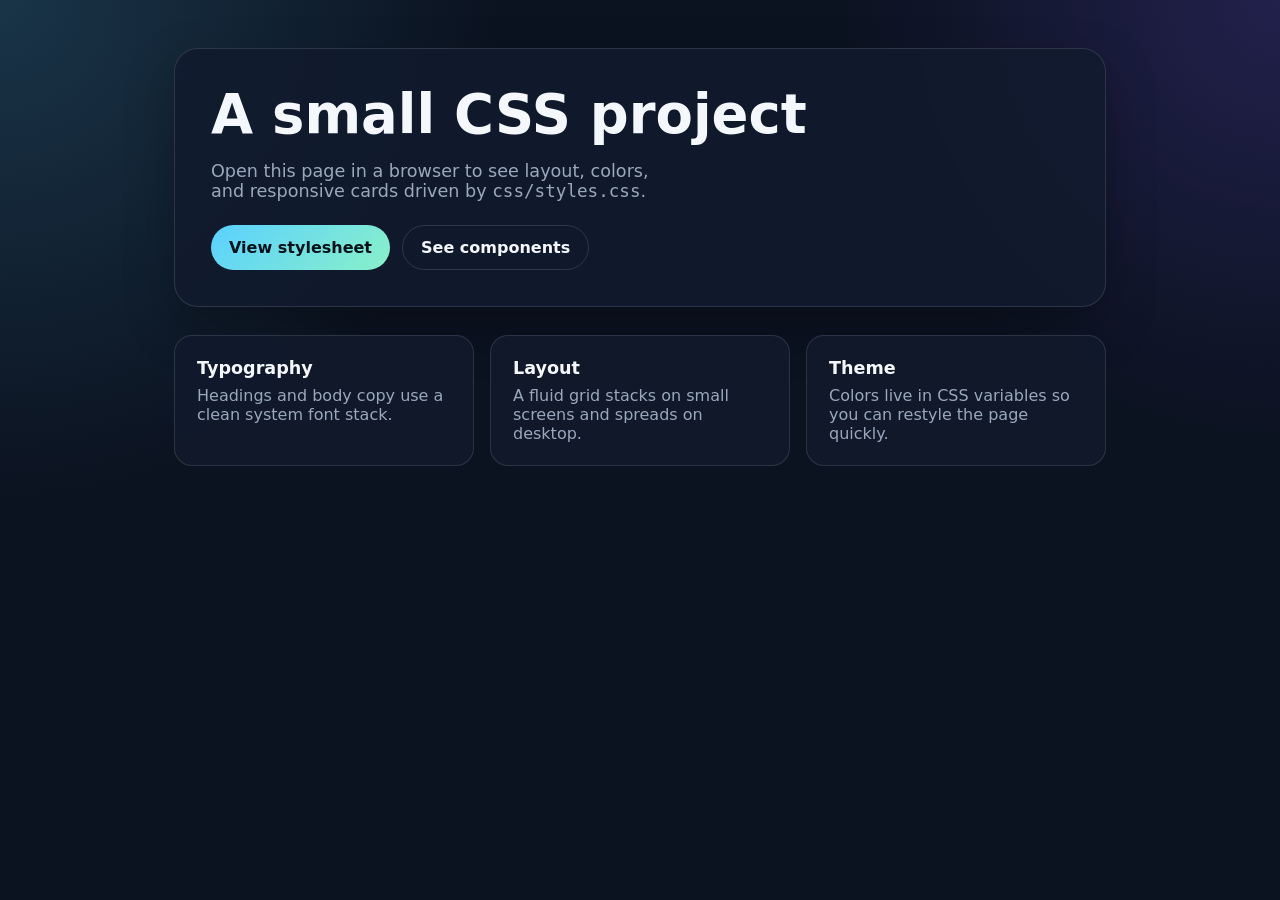
<file: css-project/index.html>
<!DOCTYPE html>
<html lang="en">
  <head>
    <meta charset="UTF-8" />
    <meta name="viewport" content="width=device-width, initial-scale=1" />
    <title>CSS Project</title>
    <link rel="stylesheet" href="css/styles.css" />
  </head>
  <body>
    <div class="wrap">
      <section class="hero">
        <h1>A small CSS project</h1>
        <p class="lede">
          Open this page in a browser to see layout, colors, and responsive cards
          driven by <code>css/styles.css</code>.
        </p>
        <div class="actions">
          <a class="btn btn-primary" href="css/styles.css">View stylesheet</a>
          <a class="btn btn-ghost" href="#cards">See components</a>
        </div>
      </section>

      <section class="grid" id="cards">
        <article class="card">
          <h2>Typography</h2>
          <p>Headings and body copy use a clean system font stack.</p>
        </article>
        <article class="card">
          <h2>Layout</h2>
          <p>A fluid grid stacks on small screens and spreads on desktop.</p>
        </article>
        <article class="card">
          <h2>Theme</h2>
          <p>Colors live in CSS variables so you can restyle the page quickly.</p>
        </article>
      </section>
    </div>
  </body>
</html>
</file>
<file: css-project/css/styles.css>
:root {
  --bg: #0b1220;
  --panel: #121b2e;
  --ink: #f4f7fb;
  --muted: #9aa8bd;
  --accent: #5ad1ff;
  --accent-2: #7c5cff;
  --line: rgba(255, 255, 255, 0.12);
}

* {
  box-sizing: border-box;
}

html,
body {
  margin: 0;
  min-height: 100%;
}

body {
  font-family: "Segoe UI", system-ui, sans-serif;
  color: var(--ink);
  background:
    radial-gradient(circle at top left, rgba(90, 209, 255, 0.18), transparent 32%),
    radial-gradient(circle at top right, rgba(124, 92, 255, 0.2), transparent 28%),
    var(--bg);
}

.wrap {
  max-width: 980px;
  margin: 0 auto;
  padding: 48px 24px 80px;
}

.hero {
  display: grid;
  gap: 16px;
  padding: 36px;
  border: 1px solid var(--line);
  border-radius: 24px;
  background: color-mix(in srgb, var(--panel) 88%, white 0%);
  box-shadow: 0 20px 50px rgba(0, 0, 0, 0.25);
}

h1 {
  margin: 0;
  font-size: clamp(2rem, 5vw, 3.4rem);
  line-height: 1.1;
}

.lede {
  margin: 0;
  max-width: 42ch;
  color: var(--muted);
  font-size: 1.1rem;
}

.actions {
  display: flex;
  flex-wrap: wrap;
  gap: 12px;
  margin-top: 8px;
}

.btn {
  display: inline-flex;
  align-items: center;
  justify-content: center;
  padding: 12px 18px;
  border-radius: 999px;
  text-decoration: none;
  font-weight: 600;
}

.btn-primary {
  color: #04121c;
  background: linear-gradient(135deg, var(--accent), #8af0c8);
}

.btn-ghost {
  color: var(--ink);
  border: 1px solid var(--line);
  background: transparent;
}

.grid {
  display: grid;
  grid-template-columns: repeat(auto-fit, minmax(220px, 1fr));
  gap: 16px;
  margin-top: 28px;
}

.card {
  padding: 22px;
  border-radius: 18px;
  border: 1px solid var(--line);
  background: rgba(18, 27, 46, 0.8);
}

.card h2 {
  margin: 0 0 8px;
  font-size: 1.1rem;
}

.card p {
  margin: 0;
  color: var(--muted);
}

@media (max-width: 640px) {
  .hero {
    padding: 24px;
  }
}
</file>
